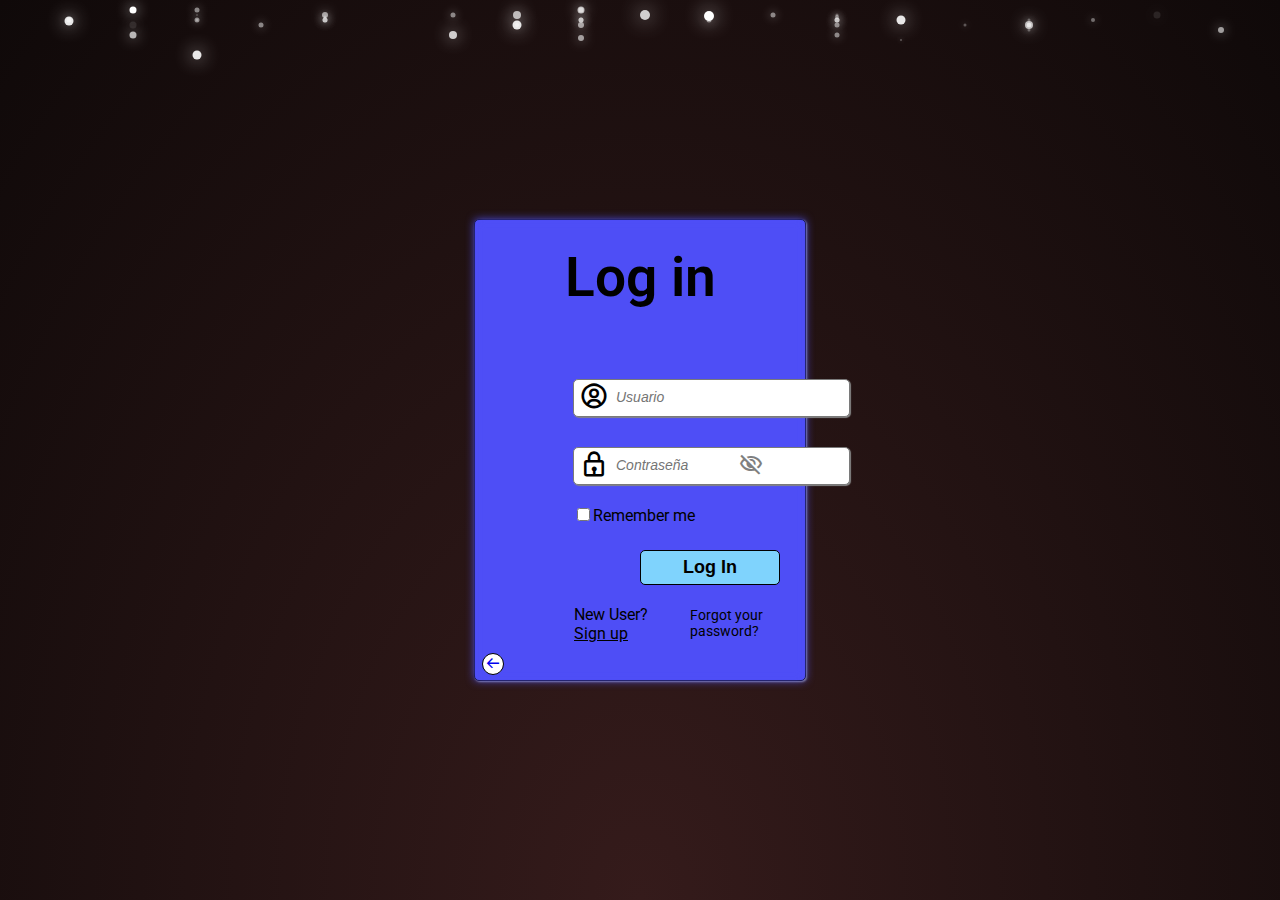
<file: inicioSesion/inicioSesion.html>
<!DOCTYPE html>
<html lang="en">
<head>
    <meta charset="UTF-8">
    <meta name="viewport" content="width=device-width, initial-scale=1.0">
    <title>Inicio sesión</title>
    <link rel="preconnect" href="https://fonts.googleapis.com">
<link rel="preconnect" href="https://fonts.gstatic.com" crossorigin>
<link rel="icon" type="image/png" href="../img/icono.png">

<link href="https://fonts.googleapis.com/css2?family=Roboto:ital,wght@0,100;0,300;0,400;0,500;0,700;0,900;1,100;1,300;1,400;1,500;1,700;1,900&display=swap" rel="stylesheet">
    <link rel="stylesheet" href="styleInicioSesion.css">
    <link href='https://unpkg.com/boxicons@2.1.4/css/boxicons.min.css' rel='stylesheet'>
    <link rel="stylesheet" href="https://fonts.googleapis.com/css2?family=Material+Symbols+Outlined:opsz,wght,FILL,GRAD@20..48,100..700,0..1,-50..200" />
    <link rel="stylesheet" href="https://fonts.googleapis.com/css2?family=Material+Symbols+Outlined:opsz,wght,FILL,GRAD@24,400,0,0" />
</head>
<body>
   

    <div class="snow"></div>
    <div class="snow"></div>
    <div class="snow"></div>
    <div class="snow"></div>
    <div class="snow"></div>
    <div class="snow"></div>
    <div class="snow"></div>
    <div class="snow"></div>
    <div class="snow"></div>
    <div class="snow"></div>
    <div class="snow"></div>
    <div class="snow"></div>
    <div class="snow"></div>
    <div class="snow"></div>
    <div class="snow"></div>
    <div class="snow"></div>
    <div class="snow"></div>
    <div class="snow"></div>
    <div class="snow"></div>
    <div class="snow"></div>
    <div class="snow"></div>
    <div class="snow"></div>
    <div class="snow"></div>
    <div class="snow"></div>
    <div class="snow"></div>
    <div class="snow"></div>
    <div class="snow"></div>
    <div class="snow"></div>
    <div class="snow"></div>
    <div class="snow"></div>
    <div class="snow"></div>
    <div class="snow"></div>
    <div class="snow"></div>
    <div class="snow"></div>
    <div class="snow"></div>
    <div class="snow"></div>
    <div class="snow"></div>
    <div class="snow"></div>
    <div class="snow"></div>
    <div class="snow"></div>
    <div class="snow"></div>
    <div class="snow"></div>
    <div class="snow"></div>
    <div class="snow"></div>
    <div class="snow"></div>
    <div class="snow"></div>
    <div class="snow"></div>
    
    <div class="flexbox">
        <div class="textoLogin">Log in</div>
        <div class="containerInicioSesion">
            <div class="container-pequeno">

            <div class="juntar">
                <div class="divUsuarioGrande">
                    <div class="interior">
                    <i class='bx bx-user-circle' ></i>
                </div>
                    <div class="divUsuario">
                        <input class="inputUsuario" id="usuarioID" placeholder="Usuario">
                    </div>
                    
            </div>
            <div class="divErrorUsuario" id="divErrorUsuario" style="display:none">Usuario Inválido</div>


            </div>

            <div class="juntar">
                <div class="divUsuarioGrande1">
                    <div class="interior">
                        <i class='bx bx-lock'></i></div>
                    <div class="divUsuario">
                        <input type="password" id="password" class="inputContraseña" placeholder="Contraseña">
                    </div>
                    
                    <div class="mostrar" id="mostrar">
                       
                    </div>

            </div>
            <div class="divErrorUsuario" id="divErrorContraseña" style="display:none">Contraseña Inválida</div>

<div class="juntar1">
    <div class="checkBox">
        <input type="checkbox">Remember me
    </div>
    

            </div>
</div>
           

        </div>


            <div class="botonLogIn">
                <button class="botoncito" id="botoncito">Log In</button>
            </div>

            <div class="juntar2">
                <div class="newUser">
                    New User? <a class="signUp" href="../registrarse/registrarse.html">Sign up</a>
                </div>
    
                <div class="perderContra" id="perderContra"><a class="contraPerdida" >
                    Forgot your password?</a>
                </div>
            </div>
         
            



        </div>
<div class="volver">
    <div class="dentro">
        <a href="../index.html"><i class='bx bx-arrow-back'></i></a>

    </div>

</div>
    </div>








<script src="../script.js"></script>
</body>
</html>
</file>
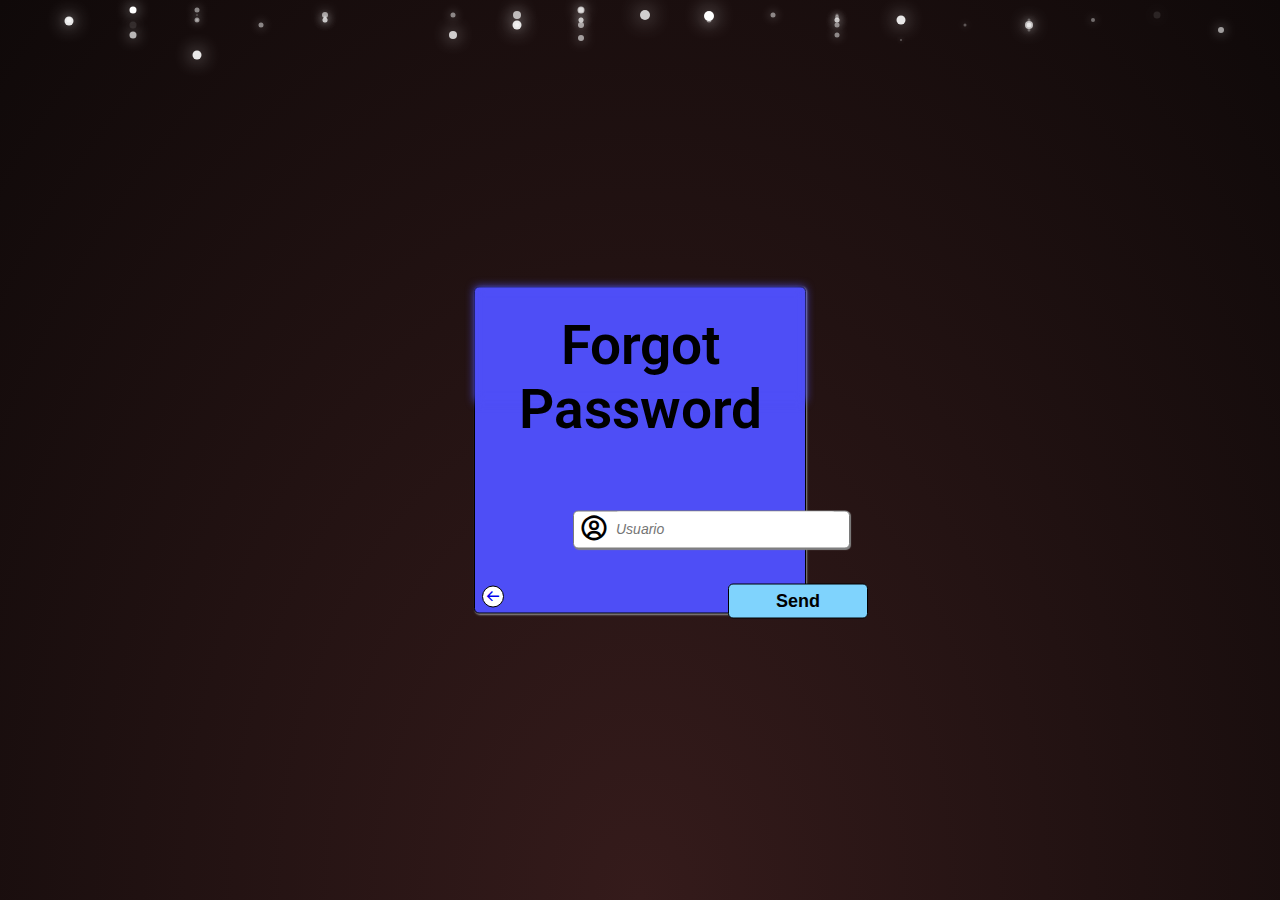
<file: perderContrasena/perdercontra.html>
<!DOCTYPE html>
<html lang="en">
<head>
    <meta charset="UTF-8">
    <meta name="viewport" content="width=device-width, initial-scale=1.0">
    <title>Recuperar contraseña</title>
    <link rel="preconnect" href="https://fonts.googleapis.com">
<link rel="preconnect" href="https://fonts.gstatic.com" crossorigin>
<link rel="icon" type="image/png" href="../img/icono.png">

<link href="https://fonts.googleapis.com/css2?family=Roboto:ital,wght@0,100;0,300;0,400;0,500;0,700;0,900;1,100;1,300;1,400;1,500;1,700;1,900&display=swap" rel="stylesheet">
    <link rel="stylesheet" href="perdercontra.css">
    <link href='https://unpkg.com/boxicons@2.1.4/css/boxicons.min.css' rel='stylesheet'>
    <link rel="stylesheet" href="https://fonts.googleapis.com/css2?family=Material+Symbols+Outlined:opsz,wght,FILL,GRAD@20..48,100..700,0..1,-50..200" />
    <link rel="stylesheet" href="https://fonts.googleapis.com/css2?family=Material+Symbols+Outlined:opsz,wght,FILL,GRAD@24,400,0,0" />
</head>
<body>
   

    <div class="snow"></div>
    <div class="snow"></div>
    <div class="snow"></div>
    <div class="snow"></div>
    <div class="snow"></div>
    <div class="snow"></div>
    <div class="snow"></div>
    <div class="snow"></div>
    <div class="snow"></div>
    <div class="snow"></div>
    <div class="snow"></div>
    <div class="snow"></div>
    <div class="snow"></div>
    <div class="snow"></div>
    <div class="snow"></div>
    <div class="snow"></div>
    <div class="snow"></div>
    <div class="snow"></div>
    <div class="snow"></div>
    <div class="snow"></div>
    <div class="snow"></div>
    <div class="snow"></div>
    <div class="snow"></div>
    <div class="snow"></div>
    <div class="snow"></div>
    <div class="snow"></div>
    <div class="snow"></div>
    <div class="snow"></div>
    <div class="snow"></div>
    <div class="snow"></div>
    <div class="snow"></div>
    <div class="snow"></div>
    <div class="snow"></div>
    <div class="snow"></div>
    <div class="snow"></div>
    <div class="snow"></div>
    <div class="snow"></div>
    <div class="snow"></div>
    <div class="snow"></div>
    <div class="snow"></div>
    <div class="snow"></div>
    <div class="snow"></div>
    <div class="snow"></div>
    <div class="snow"></div>
    <div class="snow"></div>
    <div class="snow"></div>
    <div class="snow"></div>
    
    <div class="flexbox">
        <div class="textoLogin" id="contraPerdida">Forgot Password</div>
        <div class="containerInicioSesion">
            <div class="container-pequeno">

            <div class="juntar">
                <div class="divUsuarioGrande">
                    <div class="interior">
                    <i class='bx bx-user-circle' ></i>
                </div>
                    <div class="divUsuario">
                        <input class="inputUsuario" id="usuarioID" placeholder="Usuario">
                    </div>
                    
            </div>
         

            <div class="juntar">
                  
                    
                   



</div>
           

        </div>


            <div class="botonLogIn">
                <button class="botoncito" id="botoncito">Send</button>
            </div>

          
         
            



        </div>
<div class="volver">
    <div class="dentro">
        <a href="../inicioSesion/inicioSesion.html"><i class='bx bx-arrow-back'></i></a>

    </div>

</div>
    </div>








<script src="../script.js"></script>
</body>
</html>
</file>
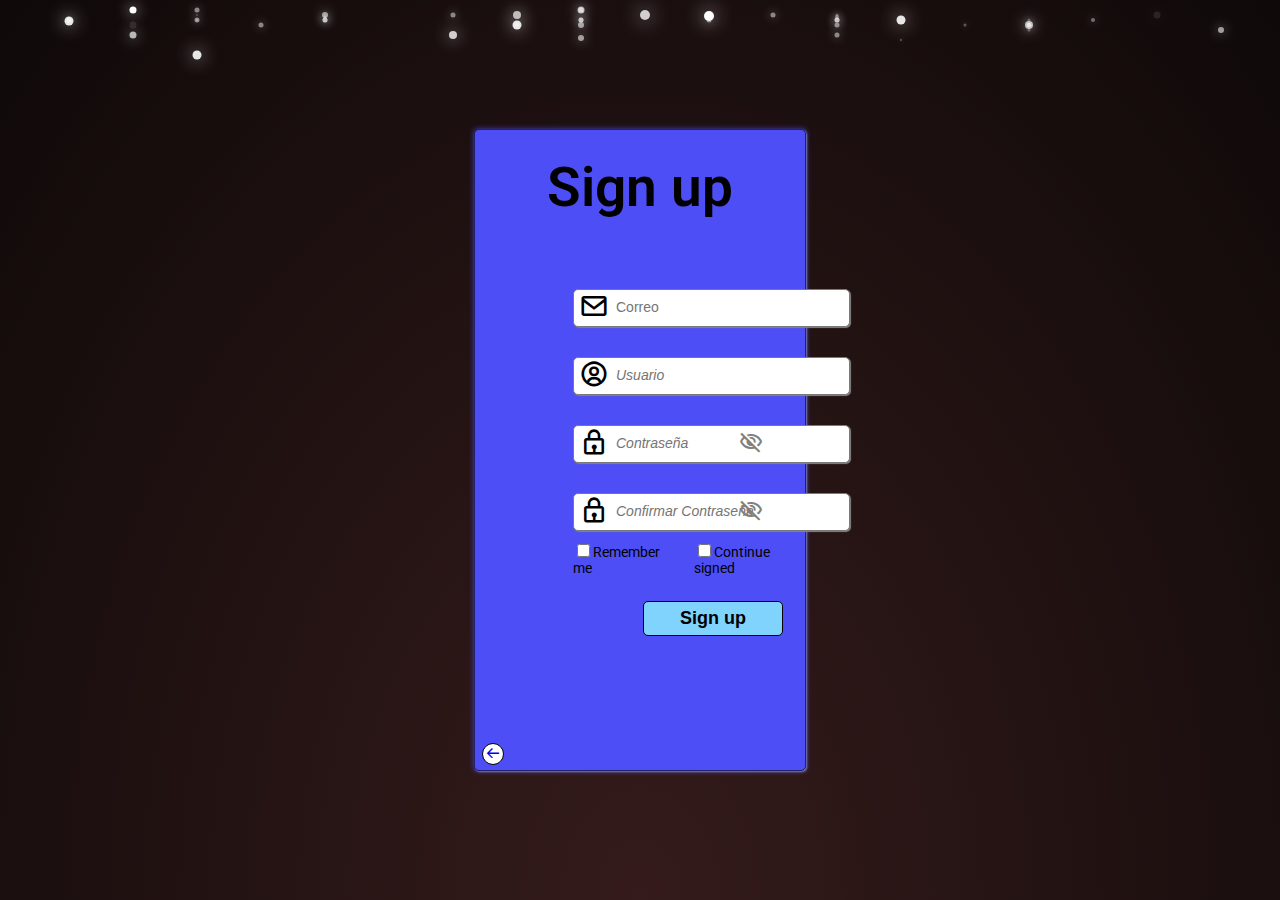
<file: registrarse/registrarse.html>
<!DOCTYPE html>
<html lang="en">
<head>
    <meta charset="UTF-8">
    <meta name="viewport" content="width=device-width, initial-scale=1.0">
    <title>Registro</title>
    <link rel="preconnect" href="https://fonts.googleapis.com">
<link rel="preconnect" href="https://fonts.gstatic.com" crossorigin>
<link rel="icon" type="image/png" href="../img/icono.png">

<link href="https://fonts.googleapis.com/css2?family=Roboto:ital,wght@0,100;0,300;0,400;0,500;0,700;0,900;1,100;1,300;1,400;1,500;1,700;1,900&display=swap" rel="stylesheet">
    <link rel="stylesheet" href="styleRegistro.css">
    <link href='https://unpkg.com/boxicons@2.1.4/css/boxicons.min.css' rel='stylesheet'>
    <link rel="stylesheet" href="https://fonts.googleapis.com/css2?family=Material+Symbols+Outlined:opsz,wght,FILL,GRAD@20..48,100..700,0..1,-50..200" />
    <link rel="stylesheet" href="https://fonts.googleapis.com/css2?family=Material+Symbols+Outlined:opsz,wght,FILL,GRAD@24,400,0,0" />
</head>
<body>
   

    <div class="snow"></div>
    <div class="snow"></div>
    <div class="snow"></div>
    <div class="snow"></div>
    <div class="snow"></div>
    <div class="snow"></div>
    <div class="snow"></div>
    <div class="snow"></div>
    <div class="snow"></div>
    <div class="snow"></div>
    <div class="snow"></div>
    <div class="snow"></div>
    <div class="snow"></div>
    <div class="snow"></div>
    <div class="snow"></div>
    <div class="snow"></div>
    <div class="snow"></div>
    <div class="snow"></div>
    <div class="snow"></div>
    <div class="snow"></div>
    <div class="snow"></div>
    <div class="snow"></div>
    <div class="snow"></div>
    <div class="snow"></div>
    <div class="snow"></div>
    <div class="snow"></div>
    <div class="snow"></div>
    <div class="snow"></div>
    <div class="snow"></div>
    <div class="snow"></div>
    <div class="snow"></div>
    <div class="snow"></div>
    <div class="snow"></div>
    <div class="snow"></div>
    <div class="snow"></div>
    <div class="snow"></div>
    <div class="snow"></div>
    <div class="snow"></div>
    <div class="snow"></div>
    <div class="snow"></div>
    <div class="snow"></div>
    <div class="snow"></div>
    <div class="snow"></div>
    <div class="snow"></div>
    <div class="snow"></div>
    <div class="snow"></div>
    <div class="snow"></div>
    
    <div class="flexbox">
        <div class="textoLogin">Sign up</div>
        <div class="containerInicioSesion">
            <div class="container-pequeno">

                <div class="juntar">
                    <div class="divUsuarioGrande">
                        <div class="interior">
                            <i class='bx bx-envelope'></i>
                    </div>
                        <div class="divUsuario">
                            <input class="inputCorreo" id="usuarioCorreo" placeholder="Correo">
                        </div>
                        
                </div>
                <div class="divErrorUsuario" id="divErrorCorreo" style="display:none">Correo Invalido</div>


            <div class="juntar">
                <div class="divUsuarioGrande">
                    <div class="interior">
                    <i class='bx bx-user-circle' ></i>
                </div>
                    <div class="divUsuario">
                        <input class="inputUsuario" id="usuarioID" placeholder="Usuario">
                    </div>
                    
            </div>
            <div class="divErrorUsuario" id="divErrorUsuario" style="display:none">Usuario Inválido</div>


            </div>

            <div class="juntar">
                <div class="divUsuarioGrande1">
                    <div class="interior">
                        <i class='bx bx-lock'></i></div>
                    <div class="divUsuario">
                        <input type="password" id="password" class="inputContraseña" placeholder="Contraseña">
                    </div>
                    
                    <div class="mostrar" id="mostrar">
                       
                    </div>
                    

            </div>
            <div class="divErrorUsuario" id="divErrorContraseña" style="display:none">Contraseña Inválida</div>
            <div class="juntar">
                <div class="divUsuarioGrande1">
                    <div class="interior">
                        <i class='bx bx-lock'></i></div>
                    <div class="divUsuario">
                        <input type="password" id="passwordVerificar" class="inputContraseña" placeholder="Confirmar Contraseña">
                    </div>
                    
                    <div class="mostrar" id="mostrar1">
                       
                    </div>
                </div>
                <div class="divErrorUsuario" id="divErrorContraseña1" style="display:none">Contraseña Incorrecta</div>


<div class="juntar1">
    <div class="checkBox">
        <input type="checkbox">Remember me
    </div>
    <div class="checkBox1">
        <input type="checkbox" id="continueCheckbox">Continue signed
    </div>

</div>
           

        </div>


            <div class="botonLogIn">
                <button class="botoncito" id="botoncito">Sign up</button>
            </div>

          
         
            



        </div>
<div class="volver">
    <div class="dentro">
        <a href="../index.html"><i class='bx bx-arrow-back'></i></a>

    </div>

</div>
    </div>








<script src="../script.js"></script>
</body>
</html>
</file>
<file: inicioSesion/styleInicioSesion.css>
body{
    height: 100vh;
    background: radial-gradient(ellipse at bottom, #351b1b,#0f0909);
    margin: 0;
    padding: 0;
    font-family: "Roboto",sans-serif;
    overflow: hidden;
}

.divErrorUsuario{
    color: red;
    position: absolute;
    font-style: italic;
    font-size: 14px;
}
.flexbox:before {
    content: "";
    position: absolute;
    top: 0;
    left: 0;
    width: 100%;
    height: 100%;
    background: inherit; /* Hereda el fondo del contenedor */
    filter: blur(5px); /* Aplica el desenfoque */
    z-index: -1; /* Asegura que esté detrás del contenido */
  }
.flexbox{
    position: absolute;
    background: rgb(78, 78, 246);
    padding: 5px;
    width: 25vw;
    height: 50vh;
    top: 50%;
    left: 50%;
    transform: translate(-50%, -50%);
    border-radius: 5px;
    border: 1px solid black;
    box-shadow: 1px 1px 2px rgb(143, 143, 143);
}
.textoLogin{
    text-align: center;
    margin-top: 20px;
    font-size: 55px;
font-weight: 600;

}

.containerInicioSesion{
margin-top: 70px;
height: 300px;
}

.divUsuario{

}

.divPassword{
margin-top: 40px;
}

.divUsuarioGrande{
display: flex;
    background-color: white;
    width: 275px;
    height: 36px;
    border-radius: 5px;
    border: 1px solid rgb(122, 122, 122);
    box-shadow: 1px 1px 1px rgb(133, 133, 133);
    font-size: 30px;
}
.divUsuarioGrande1{
    display: flex;
        background-color: white;
        width: 275px;
        height: 36px;
        border-radius: 5px;
        border: 1px solid rgb(122, 122, 122);
        box-shadow: 1px 1px 1px rgb(133, 133, 133);
        font-size: 30px;
        margin-top: 30px;
    }
.interior{
    margin-top: 1px;
    margin-left: 5px;
}
.inputUsuario{
    position: absolute;
padding-top: 9px;
padding-bottom: 9px;
padding-right: 40px;
border-radius: 5px;
margin-left: 5px;
outline: none;
text-decoration: none;
border: 0px;

outline: none;
font-size: 14px;
}
.inputContraseña{
    position: absolute;
padding-top: 9px;
padding-bottom: 9px;
padding-right: 40px;
border-radius: 5px;
margin-left: 5px;
outline: none;
text-decoration: none;
border: 0px;

outline: none;
font-size: 14px;
}
.inputUsuario::placeholder{
font-style: italic;
font-size: 14px;

}
.inputContraseña::placeholder{
    font-style: italic;
font-size: 14px;
}
.checkBox{
    margin-top: 20px;
}

.juntar2{
    margin-top: 20px;
    margin-left: 94px;
    display:flex ;
    gap: 15px;
}
.signUp{
    color: rgb(152, 224, 255);
}

.botonLogIn{
margin-left: 160px;
}
.botoncito{
    margin-top: 25px;
    width: 140px;
    height: 35px;
    background-color: rgb(127, 211, 253);
    border-radius: 5px;
    font-size: 18px;
    font-weight: 600;
    border: 1px solid black;
    color: black;
}
.botoncito:hover{
background-color: rgb(0, 162, 255);
transition: 1s all ease;
cursor: pointer;

}

.perderContra{
    font-size: 14px;
    margin-top: 2px;
}
.contraPerdida{
color: black;
cursor: pointer;


}
.contraPerdida:hover{
    color: blue;
    border-bottom: 1px solid blue;   
    }
    .signUp{
        color: black;
        
        }
        .signUp:hover{
            color: blue;
            
            }
    .mostrar{
        position: absolute;
        margin-left: 50%;
        margin-bottom: 5px;
        color: grey;
        cursor: pointer;
    }

    .container-pequeno{
        margin-left: 93px;
    }
.volver{
    position: absolute;
    background-color: white;
    width: 20px;
    text-align: center;
    border-radius: 50%;
    display: flex;
    border: 1px solid black;
    left: 7px;
    bottom: 5px;
}    
.volver:hover{
    background-color: rgb(200, 240, 246);
    transition: 0.6s all ease;
}
.dentro{
    position: relative;
    margin-left: 2px;
    margin-top: 1px;
}

.snow{
    position: absolute;
    width: 10px;
    height: 10px;
    background-color: white;
    border-radius: 50%;
    filter: drop-shadow(0 0 10px white);
}

.snow:nth-child(1){
    opacity: 0.8;
    transform: translate(50vw,10px);
    animation: fall-1 14s linear infinite;
}

@keyframes fall-1{
    35%{
        transform: translate(60vw,35vh);
    }
    to{
        transform: translate(40vw,100vh);

    }
}

.snow:nth-child(2){
    opacity: 0.5;
    transform: translate(20vw,20px) scale(0.5);
    animation: fall-2 25s linear infinite;
}

@keyframes fall-2{
    35%{
        transform: translate(35vw,45vh) scale(0.5);
    }
    to{
        transform: translate(30vw,100vh) scale(0.5);

    }
}

.snow:nth-child(3){
    opacity: 0.3;
    transform: translate(70vw,35px) scale(0.2);
    animation: fall-3 35s linear infinite;
}

@keyframes fall-3{
    35%{
        transform: translate(60vw,65vh) scale(0.2);
    }
    to{
        transform: translate(65vw,100vh) scale(0.2);

    }
}

.snow:nth-child(4){
    opacity: 0.1;
    transform: translate(90vw,10px) scale(0.7);
    animation: fall-4 20s linear infinite;
}

@keyframes fall-4{
    35%{
        transform: translate(80vw,65vh) scale(0.7);
    }
    to{
        transform: translate(85vw,100vh) scale(0.7);

    }
}

.snow:nth-child(5){
    opacity: 0.1;
    transform: translate(10vw,20px) scale(0.7);
    animation: fall-5 35s linear infinite;
}

@keyframes fall-5{
    35%{
        transform: translate(30vw,65vh) scale(0.7);
    }
    to{
        transform: translate(5vw,100vh) scale(0.7);

    }
}

.snow:nth-child(6){
    opacity: 1;
    transform: translate(10vw,5px) scale(0.7);
    animation: fall-6 45s linear infinite;
}

@keyframes fall-6{
    35%{
        transform: translate(20vw,65vh) scale(0.7);
    }
    to{
        transform: translate(40vw,100vh) scale(0.7);

    }
}





.snow:nth-child(7){
    opacity: 0.5;
    transform: translate(60vw,10px) scale(0.5);
    animation: fall-7 25s linear infinite;
}

@keyframes fall-7{
    35%{
        transform: translate(45vw,65vh) scale(0.5);
    }
    to{
        transform: translate(20vw,100vh) scale(0.5);

    }
}



.snow:nth-child(8){
    opacity: 0.7;
    transform: translate(80vw,20px) scale(0.8);
    animation: fall-8 21s linear infinite;
}

@keyframes fall-8{
    35%{
        transform: translate(75vw,48vh) scale(0.8);
    }
    to{
        transform: translate(78vw,100vh) scale(0.8);

    }
}

.snow:nth-child(9){
    opacity: 0.7;
    transform: translate(40vw,10px) scale(0.8);
    animation: fall-9 24s linear infinite;
}

@keyframes fall-9{
    35%{
        transform: translate(55vw,15vh) scale(0.8);
    }
    to{
        transform: translate(70vw,100vh) scale(0.8);

    }
}



.snow:nth-child(10){
    opacity: 0.9;
    transform: translate(15vw,50px) scale(0.9);
    animation: fall-10 20s linear infinite;
}

@keyframes fall-10{
    35%{
        transform: translate(25vw,35vh) scale(0.9);
    }
    to{
        transform: translate(10vw,100vh) scale(0.9);

    }
}

.snow:nth-child(11){
    opacity: 0.9;
    transform: translate(5vw,16px) scale(0.9);
    animation: fall-11 20s linear infinite;
}

@keyframes fall-11{
    35%{
        transform: translate(30vw,20vh) scale(0.9);
    }
    to{
        transform: translate(25vw,100vh) scale(0.9);

    }
}

.snow:nth-child(12){
    opacity: 0.5;
    transform: translate(15vw,5px) scale(0.5);
    animation: fall-12 25s linear infinite;
}

@keyframes fall-12{
    35%{
        transform: translate(35vw,65vh) scale(0.5);
    }
    to{
        transform: translate(25vw,100vh) scale(0.5);

    }
}

.snow:nth-child(13){
    opacity: 0.5;
    transform: translate(25vw,15px) scale(0.5);
    animation: fall-13 22s linear infinite;
}

@keyframes fall-13{
    35%{
        transform: translate(15vw,55vh) scale(0.5);
    }
    to{
        transform: translate(25vw,100vh) scale(0.5);

    }
}

.snow:nth-child(14){
    opacity: 0.6;
    transform: translate(35vw,20px) scale(0.6);
    animation: fall-14 34s linear infinite;
}

@keyframes fall-13{
    35%{
        transform: translate(15vw,65vh) scale(0.6);
    }
    to{
        transform: translate(25vw,100vh) scale(0.6);

    }
}

.snow:nth-child(14){
    opacity: 0.7;
    transform: translate(45vw,5px) scale(0.7);
    animation: fall-14 25s linear infinite;
}

@keyframes fall-14{
    35%{
        transform: translate(35vw,65vh) scale(0.7);
    }
    to{
        transform: translate(20vw,100vh) scale(0.7);

    }
}

.snow:nth-child(15){
    opacity: 0.3;
    transform: translate(25vw,12px) scale(0.3);
    animation: fall-15 25s linear infinite;
}

@keyframes fall-15{
    35%{
        transform: translate(35vw,60vh) scale(0.3);
    }
    to{
        transform: translate(20vw,100vh) scale(0.3);

    }
}

.snow:nth-child(16){
    opacity: 0.4;
    transform: translate(65vw,12px) scale(0.4);
    animation: fall-16 23s linear infinite;
}

@keyframes fall-16{
    35%{
        transform: translate(40vw,45vh) scale(0.4);
    }
    to{
        transform: translate(20vw,100vh) scale(0.4);

    }
}

.snow:nth-child(17){
    opacity: 0.9;
    transform: translate(70vw,15px) scale(0.9);
    animation: fall-17 24s linear infinite;
}

@keyframes fall-17{
    35%{
        transform: translate(60vw,35vh) scale(0.9);
    }
    to{
        transform: translate(30vw,100vh) scale(0.9);

    }
}

.snow:nth-child(18){
    opacity: 1;
    transform: translate(55vw,11px) scale(1);
    animation: fall-18 25s linear infinite;
}

@keyframes fall-18{
    35%{
        transform: translate(20vw,15vh) scale(1);
    }
    to{
        transform: translate(30vw,100vh) scale(1);

    }
}

.snow:nth-child(19){
    opacity: 0.6;
    transform: translate(45vw,20px) scale(0.6);
    animation: fall-19 23s linear infinite;
}

@keyframes fall-19{
    35%{
        transform: translate(10vw,95vh) scale(0.6);
    }
    to{
        transform: translate(35vw,100vh) scale(0.6);

    }
}

.snow:nth-child(20){
    opacity: 0.6;
    transform: translate(45vw,33px) scale(0.6);
    animation: fall-20 22s linear infinite;
}

@keyframes fall-20{
    35%{
        transform: translate(5vw,85vh) scale(0.6);
    }
    to{
        transform: translate(30vw,100vh) scale(0.6);

    }
}

.snow:nth-child(21){
    opacity: 0.7;
    transform: translate(10vw,30px) scale(0.7);
    animation: fall-21 20s linear infinite;
}

@keyframes fall-21{
    35%{
        transform: translate(35vw,75vh) scale(0.7);
    }
    to{
        transform: translate(60vw,100vh) scale(0.7);

    }
}

.snow:nth-child(22){
    opacity: 0.8;
    transform: translate(10vw,30px) scale(0.8);
    animation: fall-22 20s linear infinite;
}

@keyframes fall-21{
    35%{
        transform: translate(55vw,65vh) scale(0.8);
    }
    to{
        transform: translate(70vw,100vh) scale(0.8);

    }
}

.snow:nth-child(22){
    opacity: 0.9;
    transform: translate(40vw,20px) scale(0.9);
    animation: fall-22 25s linear infinite;
}

@keyframes fall-22{
    35%{
        transform: translate(65vw,35vh) scale(0.9);
    }
    to{
        transform: translate(80vw,100vh) scale(0.9);

    }
}

.snow:nth-child(23){
    opacity: 0.4;
    transform: translate(40vw,20px) scale(0.4);
    animation: fall-23 24s linear infinite;
}

@keyframes fall-23{
    35%{
        transform: translate(65vw,55vh) scale(0.4);
    }
    to{
        transform: translate(70vw,100vh) scale(0.4);

    }
}

.snow:nth-child(24){
    opacity: 0.4;
    transform: translate(80vw,20px) scale(0.4);
    animation: fall-24 20s linear infinite;
}

@keyframes fall-24{
    35%{
        transform: translate(95vw,65vh) scale(0.4);
    }
    to{
        transform: translate(75vw,100vh) scale(0.4);

    }
}

.snow:nth-child(25){
    opacity: 0.5;
    transform: translate(80vw,20px) scale(0.5);
    animation: fall-25 25s linear infinite;
}

@keyframes fall-25{
    35%{
        transform: translate(65vw,65vh) scale(0.5);
    }
    to{
        transform: translate(75vw,100vh) scale(0.5);

    }
}

.snow:nth-child(26){
    opacity: 0.6;
    transform: translate(95vw,25px) scale(0.6);
    animation: fall-26 30s linear infinite;
}

@keyframes fall-26{
    35%{
        transform: translate(75vw,65vh) scale(0.6);
    }
    to{
        transform: translate(85vw,100vh) scale(0.6);

    }
}

.snow:nth-child(27){
    opacity: 0.3;
    transform: translate(80vw,25px) scale(0.3);
    animation: fall-27 30s linear infinite;
}

@keyframes fall-27{
    35%{
        transform: translate(75vw,65vh) scale(0.3);
    }
    to{
        transform: translate(55vw,100vh) scale(0.3);

    }
}

.snow:nth-child(28){
    opacity: 0.3;
    transform: translate(80vw,15px) scale(0.3);
    animation: fall-28 35s linear infinite;
}

@keyframes fall-28{
    35%{
        transform: translate(95vw,65vh) scale(0.3);
    }
    to{
        transform: translate(85vw,100vh) scale(0.3);

    }
}

.snow:nth-child(29){
    opacity: 0.3;
    transform: translate(65vw,10px) scale(0.3);
    animation: fall-29 50s linear infinite;
}

@keyframes fall-29{
    35%{
        transform: translate(55vw,65vh) scale(0.3);
    }
    to{
        transform: translate(85vw,100vh) scale(0.3);

    }
}

.snow:nth-child(30){
    opacity: 0.4;
    transform: translate(85vw,15px) scale(0.4);
    animation: fall-30 55s linear infinite;
}

@keyframes fall-30{
    35%{
        transform: translate(65vw,65vh) scale(0.4);
    }
    to{
        transform: translate(75vw,100vh) scale(0.34);

    }
}

.snow:nth-child(31){
    opacity: 0.5;
    transform: translate(15vw,15px) scale(0.5);
    animation: fall-31 55s linear infinite;
}

@keyframes fall-31{
    35%{
        transform: translate(5vw,65vh) scale(0.5);
    }
    to{
        transform: translate(10vw,100vh) scale(0.5);

    }
}

.snow:nth-child(32){
    opacity: 0.5;
    transform: translate(25vw,15px) scale(0.5);
    animation: fall-32 45s linear infinite;
}

@keyframes fall-32{
    35%{
        transform: translate(20vw,65vh) scale(0.5);
    }
    to{
        transform: translate(15vw,100vh) scale(0.5);

    }
}

.snow:nth-child(33){
    opacity: 0.5;
    transform: translate(5vw,15px) scale(0.5);
    animation: fall-33 55s linear infinite;
}

@keyframes fall-33{
    35%{
        transform: translate(10vw,65vh) scale(0.5);
    }
    to{
        transform: translate(5vw,100vh) scale(0.5);

    }
}

.snow:nth-child(34){
    opacity: 0.5;
    transform: translate(55vw,15px) scale(0.5);
    animation: fall-34 55s linear infinite;
}

@keyframes fall-34{
    35%{
        transform: translate(45vw,65vh) scale(0.5);
    }
    to{
        transform: translate(65vw,100vh) scale(0.5);

    }
}

.snow:nth-child(35){
    opacity: 0.5;
    transform: translate(65vw,15px) scale(0.5);
    animation: fall-35 55s linear infinite;
}

@keyframes fall-35{
    35%{
        transform: translate(68vw,55vh) scale(0.5);
    }
    to{
        transform: translate(60vw,100vh) scale(0.5);

    }
}

.snow:nth-child(36){
    opacity: 0.5;
    transform: translate(65vw,15px) scale(0.5);
    animation: fall-36 50s linear infinite;
}

@keyframes fall-36{
    35%{
        transform: translate(55vw,55vh) scale(0.5);
    }
    to{
        transform: translate(64vw,100vh) scale(0.5);

    }
}

.snow:nth-child(37){
    opacity: 0.5;
    transform: translate(45vw,15px) scale(0.5);
    animation: fall-37 50s linear infinite;
}

@keyframes fall-37{
    35%{
        transform: translate(55vw,55vh) scale(0.5);
    }
    to{
        transform: translate(50vw,100vh) scale(0.5);

    }
}

.snow:nth-child(38){
    opacity: 0.5;
    transform: translate(45vw,15px) scale(0.5);
    animation: fall-38 55s linear infinite;
}

@keyframes fall-38{
    35%{
        transform: translate(65vw,50vh) scale(0.5);
    }
    to{
        transform: translate(55vw,100vh) scale(0.5);

    }
}

.snow:nth-child(39){
    opacity: 0.5;
    transform: translate(45vw,5px) scale(0.5);
    animation: fall-39 55s linear infinite;
}

@keyframes fall-39{
    35%{
        transform: translate(55vw,50vh) scale(0.5);
    }
    to{
        transform: translate(55vw,100vh) scale(0.5);

    }
}

.snow:nth-child(40){
    opacity: 0.5;
    transform: translate(35vw,10px) scale(0.5);
    animation: fall-40 45s linear infinite;
}

@keyframes fall-40{
    35%{
        transform: translate(45vw,50vh) scale(0.5);
    }
    to{
        transform: translate(50vw,100vh) scale(0.5);

    }
}

.snow:nth-child(41){
    opacity: 0.6;
    transform: translate(25vw,10px) scale(0.6);
    animation: fall-41 45s linear infinite;
}

@keyframes fall-41{
    35%{
        transform: translate(35vw,40vh) scale(0.6);
    }
    to{
        transform: translate(15vw,100vh) scale(0.6);

    }
}

.snow:nth-child(42){
    opacity: 0.6;
    transform: translate(35vw,10px) scale(0.6);
    animation: fall-42 35s linear infinite;
}

@keyframes fall-42{
    35%{
        transform: translate(25vw,40vh) scale(0.6);
    }
    to{
        transform: translate(15vw,100vh) scale(0.6);

    }
}

.snow:nth-child(42){
    opacity: 0.2;
    transform: translate(15vw,10px) scale(0.2);
    animation: fall-42 25s linear infinite;
}

@keyframes fall-42{
    35%{
        transform: translate(5vw,40vh) scale(0.2);
    }
    to{
        transform: translate(20vw,100vh) scale(0.2);

    }
}

.snow:nth-child(43){
    opacity: 0.3;
    transform: translate(15vw,15px) scale(0.3);
    animation: fall-43 35s linear infinite;
}

@keyframes fall-43{
    35%{
        transform: translate(10vw,40vh) scale(0.3);
    }
    to{
        transform: translate(25vw,100vh) scale(0.3);

    }
}

.snow:nth-child(44){
    opacity: 0.3;
    transform: translate(75vw,20px) scale(0.3);
    animation: fall-44 35s linear infinite;
}

@keyframes fall-44{
    35%{
        transform: translate(60vw,40vh) scale(0.3);
    }
    to{
        transform: translate(85vw,100vh) scale(0.3);

    }
}

.snow:nth-child(45){
    opacity: 0.5;
    transform: translate(65vw,30px) scale(0.5);
    animation: fall-45 35s linear infinite;
}

@keyframes fall-45{
    35%{
        transform: translate(50vw,40vh) scale(0.5);
    }
    to{
        transform: translate(65vw,100vh) scale(0.5);

    }
}
.snow:nth-child(46){
    opacity: 0.5;
    transform: translate(65vw,20px) scale(0.5);
    animation: fall-45 35s linear infinite;
}

@keyframes fall-46{
    35%{
        transform: translate(80vw,40vh) scale(0.5);
    }
    to{
        transform: translate(95vw,100vh) scale(0.5);

    }
}

.snow:nth-child(47){
    opacity: 0.8;
    transform: translate(35vw,30px) scale(0.8);
    animation: fall-47 35s linear infinite;
}

@keyframes fall-47{
    35%{
        transform: translate(60vw,40vh) scale(0.8);
    }
    to{
        transform: translate(85vw,100vh) scale(0.8);

    }
}

.snow:nth-child(48){
    opacity: 0.8;
    transform: translate(55vw,10px) scale(0.8);
    animation: fall-47 35s linear infinite;
}

@keyframes fall-48{
    35%{
        transform: translate(70vw,40vh) scale(0.8);
    }
    to{
        transform: translate(85vw,100vh) scale(0.8);

    }
}
</file>
<file: perderContrasena/perdercontra.css>
body{
    height: 100vh;
    background: radial-gradient(ellipse at bottom, #351b1b,#0f0909);
    margin: 0;
    padding: 0;
    font-family: "Roboto",sans-serif;
    overflow: hidden;
}

.divErrorUsuario{
    color: red;
    position: absolute;
    font-style: italic;
    font-size: 14px;
}
.flexbox:before {
    content: "";
    position: absolute;
    top: 0;
    left: 0;
    width: 100%;
    height: 35%;
    background: inherit; /* Hereda el fondo del contenedor */
    filter: blur(5px); /* Aplica el desenfoque */
    z-index: -1; /* Asegura que esté detrás del contenido */
  }
.flexbox{
    position: absolute;
    background: rgb(78, 78, 246);
    padding: 5px;
    width: 25vw;
    height: 35vh;
    top: 50%;
    left: 50%;
    transform: translate(-50%, -50%);
    border-radius: 5px;
    border: 1px solid black;
    box-shadow: 1px 1px 2px rgb(143, 143, 143);
}
.textoLogin{
    text-align: center;
    margin-top: 20px;
    font-size: 55px;
font-weight: 600;

}

.containerInicioSesion{
margin-top: 70px;
height: 300px;
}

.divUsuario{

}

.divPassword{
margin-top: 40px;
}

.divUsuarioGrande{
display: flex;
    background-color: white;
    width: 275px;
    height: 36px;
    border-radius: 5px;
    border: 1px solid rgb(122, 122, 122);
    box-shadow: 1px 1px 1px rgb(133, 133, 133);
    font-size: 30px;
}
.divUsuarioGrande1{
    display: flex;
        background-color: white;
        width: 275px;
        height: 36px;
        border-radius: 5px;
        border: 1px solid rgb(122, 122, 122);
        box-shadow: 1px 1px 1px rgb(133, 133, 133);
        font-size: 30px;
        margin-top: 30px;
    }
.interior{
    margin-top: 1px;
    margin-left: 5px;
}
.inputUsuario{
    position: absolute;
padding-top: 9px;
padding-bottom: 9px;
padding-right: 40px;
border-radius: 5px;
margin-left: 5px;
outline: none;
text-decoration: none;
border: 0px;

outline: none;
font-size: 14px;
}
.inputContraseña{
    position: absolute;
padding-top: 9px;
padding-bottom: 9px;
padding-right: 40px;
border-radius: 5px;
margin-left: 5px;
outline: none;
text-decoration: none;
border: 0px;

outline: none;
font-size: 14px;
}
.inputUsuario::placeholder{
font-style: italic;
font-size: 14px;

}
.inputContraseña::placeholder{
    font-style: italic;
font-size: 14px;
}
.checkBox{
    margin-top: 20px;
}

.juntar2{
    margin-top: 20px;
    margin-left: 94px;
    display:flex ;
    gap: 15px;
}
.signUp{
    color: rgb(152, 224, 255);
}

.botonLogIn{
    position: absolute;
margin-left: 155px;
margin-top: 10px;
}
.botoncito{
    margin-top: 25px;
    width: 140px;
    height: 35px;
    background-color: rgb(127, 211, 253);
    border-radius: 5px;
    font-size: 18px;
    font-weight: 600;
    border: 1px solid black;
    color: black;
}
.botoncito:hover{
background-color: rgb(0, 162, 255);
transition: 1s all ease;
cursor: pointer;

}

.perderContra{
    font-size: 14px;
    margin-top: 2px;
}
.contraPerdida{
color: black;

}
.contraPerdida:hover{
    color: blue;
    
    }
    .signUp{
        color: black;
        
        }
        .signUp:hover{
            color: blue;
            
            }
    .mostrar{
        position: absolute;
        margin-left: 50%;
        margin-bottom: 5px;
        color: grey;
        cursor: pointer;
    }

    .container-pequeno{
        margin-left: 93px;
    }
.volver{
    position: absolute;
    background-color: white;
    width: 20px;
    text-align: center;
    border-radius: 50%;
    display: flex;
    border: 1px solid black;
    left: 7px;
    bottom: 5px;
}    
.volver:hover{
    background-color: rgb(200, 240, 246);
    transition: 0.6s all ease;
}
.dentro{
    position: relative;
    margin-left: 2px;
    margin-top: 1px;
}

.snow{
    position: absolute;
    width: 10px;
    height: 10px;
    background-color: white;
    border-radius: 50%;
    filter: drop-shadow(0 0 10px white);
}

.snow:nth-child(1){
    opacity: 0.8;
    transform: translate(50vw,10px);
    animation: fall-1 14s linear infinite;
}

@keyframes fall-1{
    35%{
        transform: translate(60vw,35vh);
    }
    to{
        transform: translate(40vw,100vh);

    }
}

.snow:nth-child(2){
    opacity: 0.5;
    transform: translate(20vw,20px) scale(0.5);
    animation: fall-2 25s linear infinite;
}

@keyframes fall-2{
    35%{
        transform: translate(35vw,45vh) scale(0.5);
    }
    to{
        transform: translate(30vw,100vh) scale(0.5);

    }
}

.snow:nth-child(3){
    opacity: 0.3;
    transform: translate(70vw,35px) scale(0.2);
    animation: fall-3 35s linear infinite;
}

@keyframes fall-3{
    35%{
        transform: translate(60vw,65vh) scale(0.2);
    }
    to{
        transform: translate(65vw,100vh) scale(0.2);

    }
}

.snow:nth-child(4){
    opacity: 0.1;
    transform: translate(90vw,10px) scale(0.7);
    animation: fall-4 20s linear infinite;
}

@keyframes fall-4{
    35%{
        transform: translate(80vw,65vh) scale(0.7);
    }
    to{
        transform: translate(85vw,100vh) scale(0.7);

    }
}

.snow:nth-child(5){
    opacity: 0.1;
    transform: translate(10vw,20px) scale(0.7);
    animation: fall-5 35s linear infinite;
}

@keyframes fall-5{
    35%{
        transform: translate(30vw,65vh) scale(0.7);
    }
    to{
        transform: translate(5vw,100vh) scale(0.7);

    }
}

.snow:nth-child(6){
    opacity: 1;
    transform: translate(10vw,5px) scale(0.7);
    animation: fall-6 45s linear infinite;
}

@keyframes fall-6{
    35%{
        transform: translate(20vw,65vh) scale(0.7);
    }
    to{
        transform: translate(40vw,100vh) scale(0.7);

    }
}





.snow:nth-child(7){
    opacity: 0.5;
    transform: translate(60vw,10px) scale(0.5);
    animation: fall-7 25s linear infinite;
}

@keyframes fall-7{
    35%{
        transform: translate(45vw,65vh) scale(0.5);
    }
    to{
        transform: translate(20vw,100vh) scale(0.5);

    }
}



.snow:nth-child(8){
    opacity: 0.7;
    transform: translate(80vw,20px) scale(0.8);
    animation: fall-8 21s linear infinite;
}

@keyframes fall-8{
    35%{
        transform: translate(75vw,48vh) scale(0.8);
    }
    to{
        transform: translate(78vw,100vh) scale(0.8);

    }
}

.snow:nth-child(9){
    opacity: 0.7;
    transform: translate(40vw,10px) scale(0.8);
    animation: fall-9 24s linear infinite;
}

@keyframes fall-9{
    35%{
        transform: translate(55vw,15vh) scale(0.8);
    }
    to{
        transform: translate(70vw,100vh) scale(0.8);

    }
}



.snow:nth-child(10){
    opacity: 0.9;
    transform: translate(15vw,50px) scale(0.9);
    animation: fall-10 20s linear infinite;
}

@keyframes fall-10{
    35%{
        transform: translate(25vw,35vh) scale(0.9);
    }
    to{
        transform: translate(10vw,100vh) scale(0.9);

    }
}

.snow:nth-child(11){
    opacity: 0.9;
    transform: translate(5vw,16px) scale(0.9);
    animation: fall-11 20s linear infinite;
}

@keyframes fall-11{
    35%{
        transform: translate(30vw,20vh) scale(0.9);
    }
    to{
        transform: translate(25vw,100vh) scale(0.9);

    }
}

.snow:nth-child(12){
    opacity: 0.5;
    transform: translate(15vw,5px) scale(0.5);
    animation: fall-12 25s linear infinite;
}

@keyframes fall-12{
    35%{
        transform: translate(35vw,65vh) scale(0.5);
    }
    to{
        transform: translate(25vw,100vh) scale(0.5);

    }
}

.snow:nth-child(13){
    opacity: 0.5;
    transform: translate(25vw,15px) scale(0.5);
    animation: fall-13 22s linear infinite;
}

@keyframes fall-13{
    35%{
        transform: translate(15vw,55vh) scale(0.5);
    }
    to{
        transform: translate(25vw,100vh) scale(0.5);

    }
}

.snow:nth-child(14){
    opacity: 0.6;
    transform: translate(35vw,20px) scale(0.6);
    animation: fall-14 34s linear infinite;
}

@keyframes fall-13{
    35%{
        transform: translate(15vw,65vh) scale(0.6);
    }
    to{
        transform: translate(25vw,100vh) scale(0.6);

    }
}

.snow:nth-child(14){
    opacity: 0.7;
    transform: translate(45vw,5px) scale(0.7);
    animation: fall-14 25s linear infinite;
}

@keyframes fall-14{
    35%{
        transform: translate(35vw,65vh) scale(0.7);
    }
    to{
        transform: translate(20vw,100vh) scale(0.7);

    }
}

.snow:nth-child(15){
    opacity: 0.3;
    transform: translate(25vw,12px) scale(0.3);
    animation: fall-15 25s linear infinite;
}

@keyframes fall-15{
    35%{
        transform: translate(35vw,60vh) scale(0.3);
    }
    to{
        transform: translate(20vw,100vh) scale(0.3);

    }
}

.snow:nth-child(16){
    opacity: 0.4;
    transform: translate(65vw,12px) scale(0.4);
    animation: fall-16 23s linear infinite;
}

@keyframes fall-16{
    35%{
        transform: translate(40vw,45vh) scale(0.4);
    }
    to{
        transform: translate(20vw,100vh) scale(0.4);

    }
}

.snow:nth-child(17){
    opacity: 0.9;
    transform: translate(70vw,15px) scale(0.9);
    animation: fall-17 24s linear infinite;
}

@keyframes fall-17{
    35%{
        transform: translate(60vw,35vh) scale(0.9);
    }
    to{
        transform: translate(30vw,100vh) scale(0.9);

    }
}

.snow:nth-child(18){
    opacity: 1;
    transform: translate(55vw,11px) scale(1);
    animation: fall-18 25s linear infinite;
}

@keyframes fall-18{
    35%{
        transform: translate(20vw,15vh) scale(1);
    }
    to{
        transform: translate(30vw,100vh) scale(1);

    }
}

.snow:nth-child(19){
    opacity: 0.6;
    transform: translate(45vw,20px) scale(0.6);
    animation: fall-19 23s linear infinite;
}

@keyframes fall-19{
    35%{
        transform: translate(10vw,95vh) scale(0.6);
    }
    to{
        transform: translate(35vw,100vh) scale(0.6);

    }
}

.snow:nth-child(20){
    opacity: 0.6;
    transform: translate(45vw,33px) scale(0.6);
    animation: fall-20 22s linear infinite;
}

@keyframes fall-20{
    35%{
        transform: translate(5vw,85vh) scale(0.6);
    }
    to{
        transform: translate(30vw,100vh) scale(0.6);

    }
}

.snow:nth-child(21){
    opacity: 0.7;
    transform: translate(10vw,30px) scale(0.7);
    animation: fall-21 20s linear infinite;
}

@keyframes fall-21{
    35%{
        transform: translate(35vw,75vh) scale(0.7);
    }
    to{
        transform: translate(60vw,100vh) scale(0.7);

    }
}

.snow:nth-child(22){
    opacity: 0.8;
    transform: translate(10vw,30px) scale(0.8);
    animation: fall-22 20s linear infinite;
}

@keyframes fall-21{
    35%{
        transform: translate(55vw,65vh) scale(0.8);
    }
    to{
        transform: translate(70vw,100vh) scale(0.8);

    }
}

.snow:nth-child(22){
    opacity: 0.9;
    transform: translate(40vw,20px) scale(0.9);
    animation: fall-22 25s linear infinite;
}

@keyframes fall-22{
    35%{
        transform: translate(65vw,35vh) scale(0.9);
    }
    to{
        transform: translate(80vw,100vh) scale(0.9);

    }
}

.snow:nth-child(23){
    opacity: 0.4;
    transform: translate(40vw,20px) scale(0.4);
    animation: fall-23 24s linear infinite;
}

@keyframes fall-23{
    35%{
        transform: translate(65vw,55vh) scale(0.4);
    }
    to{
        transform: translate(70vw,100vh) scale(0.4);

    }
}

.snow:nth-child(24){
    opacity: 0.4;
    transform: translate(80vw,20px) scale(0.4);
    animation: fall-24 20s linear infinite;
}

@keyframes fall-24{
    35%{
        transform: translate(95vw,65vh) scale(0.4);
    }
    to{
        transform: translate(75vw,100vh) scale(0.4);

    }
}

.snow:nth-child(25){
    opacity: 0.5;
    transform: translate(80vw,20px) scale(0.5);
    animation: fall-25 25s linear infinite;
}

@keyframes fall-25{
    35%{
        transform: translate(65vw,65vh) scale(0.5);
    }
    to{
        transform: translate(75vw,100vh) scale(0.5);

    }
}

.snow:nth-child(26){
    opacity: 0.6;
    transform: translate(95vw,25px) scale(0.6);
    animation: fall-26 30s linear infinite;
}

@keyframes fall-26{
    35%{
        transform: translate(75vw,65vh) scale(0.6);
    }
    to{
        transform: translate(85vw,100vh) scale(0.6);

    }
}

.snow:nth-child(27){
    opacity: 0.3;
    transform: translate(80vw,25px) scale(0.3);
    animation: fall-27 30s linear infinite;
}

@keyframes fall-27{
    35%{
        transform: translate(75vw,65vh) scale(0.3);
    }
    to{
        transform: translate(55vw,100vh) scale(0.3);

    }
}

.snow:nth-child(28){
    opacity: 0.3;
    transform: translate(80vw,15px) scale(0.3);
    animation: fall-28 35s linear infinite;
}

@keyframes fall-28{
    35%{
        transform: translate(95vw,65vh) scale(0.3);
    }
    to{
        transform: translate(85vw,100vh) scale(0.3);

    }
}

.snow:nth-child(29){
    opacity: 0.3;
    transform: translate(65vw,10px) scale(0.3);
    animation: fall-29 50s linear infinite;
}

@keyframes fall-29{
    35%{
        transform: translate(55vw,65vh) scale(0.3);
    }
    to{
        transform: translate(85vw,100vh) scale(0.3);

    }
}

.snow:nth-child(30){
    opacity: 0.4;
    transform: translate(85vw,15px) scale(0.4);
    animation: fall-30 55s linear infinite;
}

@keyframes fall-30{
    35%{
        transform: translate(65vw,65vh) scale(0.4);
    }
    to{
        transform: translate(75vw,100vh) scale(0.34);

    }
}

.snow:nth-child(31){
    opacity: 0.5;
    transform: translate(15vw,15px) scale(0.5);
    animation: fall-31 55s linear infinite;
}

@keyframes fall-31{
    35%{
        transform: translate(5vw,65vh) scale(0.5);
    }
    to{
        transform: translate(10vw,100vh) scale(0.5);

    }
}

.snow:nth-child(32){
    opacity: 0.5;
    transform: translate(25vw,15px) scale(0.5);
    animation: fall-32 45s linear infinite;
}

@keyframes fall-32{
    35%{
        transform: translate(20vw,65vh) scale(0.5);
    }
    to{
        transform: translate(15vw,100vh) scale(0.5);

    }
}

.snow:nth-child(33){
    opacity: 0.5;
    transform: translate(5vw,15px) scale(0.5);
    animation: fall-33 55s linear infinite;
}

@keyframes fall-33{
    35%{
        transform: translate(10vw,65vh) scale(0.5);
    }
    to{
        transform: translate(5vw,100vh) scale(0.5);

    }
}

.snow:nth-child(34){
    opacity: 0.5;
    transform: translate(55vw,15px) scale(0.5);
    animation: fall-34 55s linear infinite;
}

@keyframes fall-34{
    35%{
        transform: translate(45vw,65vh) scale(0.5);
    }
    to{
        transform: translate(65vw,100vh) scale(0.5);

    }
}

.snow:nth-child(35){
    opacity: 0.5;
    transform: translate(65vw,15px) scale(0.5);
    animation: fall-35 55s linear infinite;
}

@keyframes fall-35{
    35%{
        transform: translate(68vw,55vh) scale(0.5);
    }
    to{
        transform: translate(60vw,100vh) scale(0.5);

    }
}

.snow:nth-child(36){
    opacity: 0.5;
    transform: translate(65vw,15px) scale(0.5);
    animation: fall-36 50s linear infinite;
}

@keyframes fall-36{
    35%{
        transform: translate(55vw,55vh) scale(0.5);
    }
    to{
        transform: translate(64vw,100vh) scale(0.5);

    }
}

.snow:nth-child(37){
    opacity: 0.5;
    transform: translate(45vw,15px) scale(0.5);
    animation: fall-37 50s linear infinite;
}

@keyframes fall-37{
    35%{
        transform: translate(55vw,55vh) scale(0.5);
    }
    to{
        transform: translate(50vw,100vh) scale(0.5);

    }
}

.snow:nth-child(38){
    opacity: 0.5;
    transform: translate(45vw,15px) scale(0.5);
    animation: fall-38 55s linear infinite;
}

@keyframes fall-38{
    35%{
        transform: translate(65vw,50vh) scale(0.5);
    }
    to{
        transform: translate(55vw,100vh) scale(0.5);

    }
}

.snow:nth-child(39){
    opacity: 0.5;
    transform: translate(45vw,5px) scale(0.5);
    animation: fall-39 55s linear infinite;
}

@keyframes fall-39{
    35%{
        transform: translate(55vw,50vh) scale(0.5);
    }
    to{
        transform: translate(55vw,100vh) scale(0.5);

    }
}

.snow:nth-child(40){
    opacity: 0.5;
    transform: translate(35vw,10px) scale(0.5);
    animation: fall-40 45s linear infinite;
}

@keyframes fall-40{
    35%{
        transform: translate(45vw,50vh) scale(0.5);
    }
    to{
        transform: translate(50vw,100vh) scale(0.5);

    }
}

.snow:nth-child(41){
    opacity: 0.6;
    transform: translate(25vw,10px) scale(0.6);
    animation: fall-41 45s linear infinite;
}

@keyframes fall-41{
    35%{
        transform: translate(35vw,40vh) scale(0.6);
    }
    to{
        transform: translate(15vw,100vh) scale(0.6);

    }
}

.snow:nth-child(42){
    opacity: 0.6;
    transform: translate(35vw,10px) scale(0.6);
    animation: fall-42 35s linear infinite;
}

@keyframes fall-42{
    35%{
        transform: translate(25vw,40vh) scale(0.6);
    }
    to{
        transform: translate(15vw,100vh) scale(0.6);

    }
}

.snow:nth-child(42){
    opacity: 0.2;
    transform: translate(15vw,10px) scale(0.2);
    animation: fall-42 25s linear infinite;
}

@keyframes fall-42{
    35%{
        transform: translate(5vw,40vh) scale(0.2);
    }
    to{
        transform: translate(20vw,100vh) scale(0.2);

    }
}

.snow:nth-child(43){
    opacity: 0.3;
    transform: translate(15vw,15px) scale(0.3);
    animation: fall-43 35s linear infinite;
}

@keyframes fall-43{
    35%{
        transform: translate(10vw,40vh) scale(0.3);
    }
    to{
        transform: translate(25vw,100vh) scale(0.3);

    }
}

.snow:nth-child(44){
    opacity: 0.3;
    transform: translate(75vw,20px) scale(0.3);
    animation: fall-44 35s linear infinite;
}

@keyframes fall-44{
    35%{
        transform: translate(60vw,40vh) scale(0.3);
    }
    to{
        transform: translate(85vw,100vh) scale(0.3);

    }
}

.snow:nth-child(45){
    opacity: 0.5;
    transform: translate(65vw,30px) scale(0.5);
    animation: fall-45 35s linear infinite;
}

@keyframes fall-45{
    35%{
        transform: translate(50vw,40vh) scale(0.5);
    }
    to{
        transform: translate(65vw,100vh) scale(0.5);

    }
}
.snow:nth-child(46){
    opacity: 0.5;
    transform: translate(65vw,20px) scale(0.5);
    animation: fall-45 35s linear infinite;
}

@keyframes fall-46{
    35%{
        transform: translate(80vw,40vh) scale(0.5);
    }
    to{
        transform: translate(95vw,100vh) scale(0.5);

    }
}

.snow:nth-child(47){
    opacity: 0.8;
    transform: translate(35vw,30px) scale(0.8);
    animation: fall-47 35s linear infinite;
}

@keyframes fall-47{
    35%{
        transform: translate(60vw,40vh) scale(0.8);
    }
    to{
        transform: translate(85vw,100vh) scale(0.8);

    }
}

.snow:nth-child(48){
    opacity: 0.8;
    transform: translate(55vw,10px) scale(0.8);
    animation: fall-47 35s linear infinite;
}

@keyframes fall-48{
    35%{
        transform: translate(70vw,40vh) scale(0.8);
    }
    to{
        transform: translate(85vw,100vh) scale(0.8);

    }
}
</file>
<file: registrarse/styleRegistro.css>
body{
    height: 100vh;
    background: radial-gradient(ellipse at bottom, #351b1b,#0f0909);
    margin: 0;
    padding: 0;
    font-family: "Roboto",sans-serif;
    overflow: hidden;
}

.divErrorUsuario{
    color: red;
    position: absolute;
    font-style: italic;
    font-size: 14px;
}
.flexbox:before {
    content: "";
    position: absolute;
    top: 0;
    left: 0;
    width: 100%;
    height: 100%;
    background: inherit; /* Hereda el fondo del contenedor */
    filter: blur(3px); /* Aplica el desenfoque */
    z-index: -1; /* Asegura que esté detrás del contenido */
  }
.flexbox{
    position: absolute;
    background: rgb(78, 78, 246);
    padding: 5px;
    width: 25vw;
    height: 70vh;
    top: 50%;
    left: 50%;
    transform: translate(-50%, -50%);
    border-radius: 5px;
    border: 1px solid black;
    box-shadow: 1px 1px 2px rgb(143, 143, 143);
}
.textoLogin{
    text-align: center;
    margin-top: 20px;
    font-size: 55px;
font-weight: 600;

}

.containerInicioSesion{
margin-top: 70px;
height: 300px;
}

.divUsuario{

}


.divPassword{
margin-top: 40px;
}

.divUsuarioGrande{
display: flex;
    background-color: white;
    width: 275px;
    height: 36px;
    border-radius: 5px;
    border: 1px solid rgb(122, 122, 122);
    box-shadow: 1px 1px 1px rgb(133, 133, 133);
    font-size: 30px;
    margin-top: 30px;
}
.divUsuarioGrande1{
    display: flex;
        background-color: white;
        width: 275px;
        height: 36px;
        border-radius: 5px;
        border: 1px solid rgb(122, 122, 122);
        box-shadow: 1px 1px 1px rgb(133, 133, 133);
        font-size: 30px;
        margin-top: 30px;
    }
.interior{
    margin-top: 1px;
    margin-left: 5px;
}
.inputCorreo{
    position: absolute;
padding-top: 9px;
padding-bottom: 9px;
padding-right: 40px;
border-radius: 5px;
margin-left: 5px;
outline: none;
text-decoration: none;
border: 0px;

outline: none;
font-size: 14px;
}
.inputUsuario{
    position: absolute;
padding-top: 9px;
padding-bottom: 9px;
padding-right: 40px;
border-radius: 5px;
margin-left: 5px;
outline: none;
text-decoration: none;
border: 0px;

outline: none;
font-size: 14px;
}
.inputContraseña{
    position: absolute;
padding-top: 9px;
padding-bottom: 9px;
padding-right: 40px;
border-radius: 5px;
margin-left: 5px;
outline: none;
text-decoration: none;
border: 0px;

outline: none;
font-size: 14px;
}
.inputUsuario::placeholder{
font-style: italic;
font-size: 14px;

}
.inputContraseña::placeholder{
    font-style: italic;
font-size: 14px;
}
.checkBox{
    margin-top: 10px;
    font-size: 14px;

}
.juntar1{
    display: flex;
}
.checkBox1{
    margin-top: 10px;
    font-size: 14px;
    margin-left:25px;
}

.juntar2{
    margin-top: 20px;
    margin-left: 0px;
    display:flex ;
    gap: 15px;
}
.signUp{
    color: rgb(152, 224, 255);
}

.botonLogIn{
margin-left: 70px;
}
.botoncito{
    margin-top: 25px;
    width: 140px;
    height: 35px;
    background-color: rgb(127, 211, 253);
    border-radius: 5px;
    font-size: 18px;
    font-weight: 600;
    border: 1px solid black;
    color: black;
}
.botoncito:hover{
background-color: rgb(0, 162, 255);
transition: 1s all ease;
cursor: pointer;

}

.perderContra{
    font-size: 14px;
    margin-top: 2px;
}
.contraPerdida{
color: black;

}
.contraPerdida:hover{
    color: blue;
    
    }
    .signUp{
        color: black;
        
        }
        .signUp:hover{
            color: blue;
            
            }
    .mostrar{
        position: absolute;
        margin-left: 50%;
        margin-bottom: 5px;
        color: grey;
        cursor: pointer;
    }

    .container-pequeno{
        margin-left: 93px;
    }
.volver{
    position: absolute;
    background-color: white;
    width: 20px;
    text-align: center;
    border-radius: 50%;
    display: flex;
    border: 1px solid black;
    left: 7px;
    bottom: 5px;
}    
.volver:hover{
    background-color: rgb(200, 240, 246);
    transition: 0.6s all ease;
}
.dentro{
    position: relative;
    margin-left: 2px;
    margin-top: 1px;
}

.snow{
    position: absolute;
    width: 10px;
    height: 10px;
    background-color: white;
    border-radius: 50%;
    filter: drop-shadow(0 0 10px white);
}

.snow:nth-child(1){
    opacity: 0.8;
    transform: translate(50vw,10px);
    animation: fall-1 14s linear infinite;
}

@keyframes fall-1{
    35%{
        transform: translate(60vw,35vh);
    }
    to{
        transform: translate(40vw,100vh);

    }
}

.snow:nth-child(2){
    opacity: 0.5;
    transform: translate(20vw,20px) scale(0.5);
    animation: fall-2 25s linear infinite;
}

@keyframes fall-2{
    35%{
        transform: translate(35vw,45vh) scale(0.5);
    }
    to{
        transform: translate(30vw,100vh) scale(0.5);

    }
}

.snow:nth-child(3){
    opacity: 0.3;
    transform: translate(70vw,35px) scale(0.2);
    animation: fall-3 35s linear infinite;
}

@keyframes fall-3{
    35%{
        transform: translate(60vw,65vh) scale(0.2);
    }
    to{
        transform: translate(65vw,100vh) scale(0.2);

    }
}

.snow:nth-child(4){
    opacity: 0.1;
    transform: translate(90vw,10px) scale(0.7);
    animation: fall-4 20s linear infinite;
}

@keyframes fall-4{
    35%{
        transform: translate(80vw,65vh) scale(0.7);
    }
    to{
        transform: translate(85vw,100vh) scale(0.7);

    }
}

.snow:nth-child(5){
    opacity: 0.1;
    transform: translate(10vw,20px) scale(0.7);
    animation: fall-5 35s linear infinite;
}

@keyframes fall-5{
    35%{
        transform: translate(30vw,65vh) scale(0.7);
    }
    to{
        transform: translate(5vw,100vh) scale(0.7);

    }
}

.snow:nth-child(6){
    opacity: 1;
    transform: translate(10vw,5px) scale(0.7);
    animation: fall-6 45s linear infinite;
}

@keyframes fall-6{
    35%{
        transform: translate(20vw,65vh) scale(0.7);
    }
    to{
        transform: translate(40vw,100vh) scale(0.7);

    }
}





.snow:nth-child(7){
    opacity: 0.5;
    transform: translate(60vw,10px) scale(0.5);
    animation: fall-7 25s linear infinite;
}

@keyframes fall-7{
    35%{
        transform: translate(45vw,65vh) scale(0.5);
    }
    to{
        transform: translate(20vw,100vh) scale(0.5);

    }
}



.snow:nth-child(8){
    opacity: 0.7;
    transform: translate(80vw,20px) scale(0.8);
    animation: fall-8 21s linear infinite;
}

@keyframes fall-8{
    35%{
        transform: translate(75vw,48vh) scale(0.8);
    }
    to{
        transform: translate(78vw,100vh) scale(0.8);

    }
}

.snow:nth-child(9){
    opacity: 0.7;
    transform: translate(40vw,10px) scale(0.8);
    animation: fall-9 24s linear infinite;
}

@keyframes fall-9{
    35%{
        transform: translate(55vw,15vh) scale(0.8);
    }
    to{
        transform: translate(70vw,100vh) scale(0.8);

    }
}



.snow:nth-child(10){
    opacity: 0.9;
    transform: translate(15vw,50px) scale(0.9);
    animation: fall-10 20s linear infinite;
}

@keyframes fall-10{
    35%{
        transform: translate(25vw,35vh) scale(0.9);
    }
    to{
        transform: translate(10vw,100vh) scale(0.9);

    }
}

.snow:nth-child(11){
    opacity: 0.9;
    transform: translate(5vw,16px) scale(0.9);
    animation: fall-11 20s linear infinite;
}

@keyframes fall-11{
    35%{
        transform: translate(30vw,20vh) scale(0.9);
    }
    to{
        transform: translate(25vw,100vh) scale(0.9);

    }
}

.snow:nth-child(12){
    opacity: 0.5;
    transform: translate(15vw,5px) scale(0.5);
    animation: fall-12 25s linear infinite;
}

@keyframes fall-12{
    35%{
        transform: translate(35vw,65vh) scale(0.5);
    }
    to{
        transform: translate(25vw,100vh) scale(0.5);

    }
}

.snow:nth-child(13){
    opacity: 0.5;
    transform: translate(25vw,15px) scale(0.5);
    animation: fall-13 22s linear infinite;
}

@keyframes fall-13{
    35%{
        transform: translate(15vw,55vh) scale(0.5);
    }
    to{
        transform: translate(25vw,100vh) scale(0.5);

    }
}

.snow:nth-child(14){
    opacity: 0.6;
    transform: translate(35vw,20px) scale(0.6);
    animation: fall-14 34s linear infinite;
}

@keyframes fall-13{
    35%{
        transform: translate(15vw,65vh) scale(0.6);
    }
    to{
        transform: translate(25vw,100vh) scale(0.6);

    }
}

.snow:nth-child(14){
    opacity: 0.7;
    transform: translate(45vw,5px) scale(0.7);
    animation: fall-14 25s linear infinite;
}

@keyframes fall-14{
    35%{
        transform: translate(35vw,65vh) scale(0.7);
    }
    to{
        transform: translate(20vw,100vh) scale(0.7);

    }
}

.snow:nth-child(15){
    opacity: 0.3;
    transform: translate(25vw,12px) scale(0.3);
    animation: fall-15 25s linear infinite;
}

@keyframes fall-15{
    35%{
        transform: translate(35vw,60vh) scale(0.3);
    }
    to{
        transform: translate(20vw,100vh) scale(0.3);

    }
}

.snow:nth-child(16){
    opacity: 0.4;
    transform: translate(65vw,12px) scale(0.4);
    animation: fall-16 23s linear infinite;
}

@keyframes fall-16{
    35%{
        transform: translate(40vw,45vh) scale(0.4);
    }
    to{
        transform: translate(20vw,100vh) scale(0.4);

    }
}

.snow:nth-child(17){
    opacity: 0.9;
    transform: translate(70vw,15px) scale(0.9);
    animation: fall-17 24s linear infinite;
}

@keyframes fall-17{
    35%{
        transform: translate(60vw,35vh) scale(0.9);
    }
    to{
        transform: translate(30vw,100vh) scale(0.9);

    }
}

.snow:nth-child(18){
    opacity: 1;
    transform: translate(55vw,11px) scale(1);
    animation: fall-18 25s linear infinite;
}

@keyframes fall-18{
    35%{
        transform: translate(20vw,15vh) scale(1);
    }
    to{
        transform: translate(30vw,100vh) scale(1);

    }
}

.snow:nth-child(19){
    opacity: 0.6;
    transform: translate(45vw,20px) scale(0.6);
    animation: fall-19 23s linear infinite;
}

@keyframes fall-19{
    35%{
        transform: translate(10vw,95vh) scale(0.6);
    }
    to{
        transform: translate(35vw,100vh) scale(0.6);

    }
}

.snow:nth-child(20){
    opacity: 0.6;
    transform: translate(45vw,33px) scale(0.6);
    animation: fall-20 22s linear infinite;
}

@keyframes fall-20{
    35%{
        transform: translate(5vw,85vh) scale(0.6);
    }
    to{
        transform: translate(30vw,100vh) scale(0.6);

    }
}

.snow:nth-child(21){
    opacity: 0.7;
    transform: translate(10vw,30px) scale(0.7);
    animation: fall-21 20s linear infinite;
}

@keyframes fall-21{
    35%{
        transform: translate(35vw,75vh) scale(0.7);
    }
    to{
        transform: translate(60vw,100vh) scale(0.7);

    }
}

.snow:nth-child(22){
    opacity: 0.8;
    transform: translate(10vw,30px) scale(0.8);
    animation: fall-22 20s linear infinite;
}

@keyframes fall-21{
    35%{
        transform: translate(55vw,65vh) scale(0.8);
    }
    to{
        transform: translate(70vw,100vh) scale(0.8);

    }
}

.snow:nth-child(22){
    opacity: 0.9;
    transform: translate(40vw,20px) scale(0.9);
    animation: fall-22 25s linear infinite;
}

@keyframes fall-22{
    35%{
        transform: translate(65vw,35vh) scale(0.9);
    }
    to{
        transform: translate(80vw,100vh) scale(0.9);

    }
}

.snow:nth-child(23){
    opacity: 0.4;
    transform: translate(40vw,20px) scale(0.4);
    animation: fall-23 24s linear infinite;
}

@keyframes fall-23{
    35%{
        transform: translate(65vw,55vh) scale(0.4);
    }
    to{
        transform: translate(70vw,100vh) scale(0.4);

    }
}

.snow:nth-child(24){
    opacity: 0.4;
    transform: translate(80vw,20px) scale(0.4);
    animation: fall-24 20s linear infinite;
}

@keyframes fall-24{
    35%{
        transform: translate(95vw,65vh) scale(0.4);
    }
    to{
        transform: translate(75vw,100vh) scale(0.4);

    }
}

.snow:nth-child(25){
    opacity: 0.5;
    transform: translate(80vw,20px) scale(0.5);
    animation: fall-25 25s linear infinite;
}

@keyframes fall-25{
    35%{
        transform: translate(65vw,65vh) scale(0.5);
    }
    to{
        transform: translate(75vw,100vh) scale(0.5);

    }
}

.snow:nth-child(26){
    opacity: 0.6;
    transform: translate(95vw,25px) scale(0.6);
    animation: fall-26 30s linear infinite;
}

@keyframes fall-26{
    35%{
        transform: translate(75vw,65vh) scale(0.6);
    }
    to{
        transform: translate(85vw,100vh) scale(0.6);

    }
}

.snow:nth-child(27){
    opacity: 0.3;
    transform: translate(80vw,25px) scale(0.3);
    animation: fall-27 30s linear infinite;
}

@keyframes fall-27{
    35%{
        transform: translate(75vw,65vh) scale(0.3);
    }
    to{
        transform: translate(55vw,100vh) scale(0.3);

    }
}

.snow:nth-child(28){
    opacity: 0.3;
    transform: translate(80vw,15px) scale(0.3);
    animation: fall-28 35s linear infinite;
}

@keyframes fall-28{
    35%{
        transform: translate(95vw,65vh) scale(0.3);
    }
    to{
        transform: translate(85vw,100vh) scale(0.3);

    }
}

.snow:nth-child(29){
    opacity: 0.3;
    transform: translate(65vw,10px) scale(0.3);
    animation: fall-29 50s linear infinite;
}

@keyframes fall-29{
    35%{
        transform: translate(55vw,65vh) scale(0.3);
    }
    to{
        transform: translate(85vw,100vh) scale(0.3);

    }
}

.snow:nth-child(30){
    opacity: 0.4;
    transform: translate(85vw,15px) scale(0.4);
    animation: fall-30 55s linear infinite;
}

@keyframes fall-30{
    35%{
        transform: translate(65vw,65vh) scale(0.4);
    }
    to{
        transform: translate(75vw,100vh) scale(0.34);

    }
}

.snow:nth-child(31){
    opacity: 0.5;
    transform: translate(15vw,15px) scale(0.5);
    animation: fall-31 55s linear infinite;
}

@keyframes fall-31{
    35%{
        transform: translate(5vw,65vh) scale(0.5);
    }
    to{
        transform: translate(10vw,100vh) scale(0.5);

    }
}

.snow:nth-child(32){
    opacity: 0.5;
    transform: translate(25vw,15px) scale(0.5);
    animation: fall-32 45s linear infinite;
}

@keyframes fall-32{
    35%{
        transform: translate(20vw,65vh) scale(0.5);
    }
    to{
        transform: translate(15vw,100vh) scale(0.5);

    }
}

.snow:nth-child(33){
    opacity: 0.5;
    transform: translate(5vw,15px) scale(0.5);
    animation: fall-33 55s linear infinite;
}

@keyframes fall-33{
    35%{
        transform: translate(10vw,65vh) scale(0.5);
    }
    to{
        transform: translate(5vw,100vh) scale(0.5);

    }
}

.snow:nth-child(34){
    opacity: 0.5;
    transform: translate(55vw,15px) scale(0.5);
    animation: fall-34 55s linear infinite;
}

@keyframes fall-34{
    35%{
        transform: translate(45vw,65vh) scale(0.5);
    }
    to{
        transform: translate(65vw,100vh) scale(0.5);

    }
}

.snow:nth-child(35){
    opacity: 0.5;
    transform: translate(65vw,15px) scale(0.5);
    animation: fall-35 55s linear infinite;
}

@keyframes fall-35{
    35%{
        transform: translate(68vw,55vh) scale(0.5);
    }
    to{
        transform: translate(60vw,100vh) scale(0.5);

    }
}

.snow:nth-child(36){
    opacity: 0.5;
    transform: translate(65vw,15px) scale(0.5);
    animation: fall-36 50s linear infinite;
}

@keyframes fall-36{
    35%{
        transform: translate(55vw,55vh) scale(0.5);
    }
    to{
        transform: translate(64vw,100vh) scale(0.5);

    }
}

.snow:nth-child(37){
    opacity: 0.5;
    transform: translate(45vw,15px) scale(0.5);
    animation: fall-37 50s linear infinite;
}

@keyframes fall-37{
    35%{
        transform: translate(55vw,55vh) scale(0.5);
    }
    to{
        transform: translate(50vw,100vh) scale(0.5);

    }
}

.snow:nth-child(38){
    opacity: 0.5;
    transform: translate(45vw,15px) scale(0.5);
    animation: fall-38 55s linear infinite;
}

@keyframes fall-38{
    35%{
        transform: translate(65vw,50vh) scale(0.5);
    }
    to{
        transform: translate(55vw,100vh) scale(0.5);

    }
}

.snow:nth-child(39){
    opacity: 0.5;
    transform: translate(45vw,5px) scale(0.5);
    animation: fall-39 55s linear infinite;
}

@keyframes fall-39{
    35%{
        transform: translate(55vw,50vh) scale(0.5);
    }
    to{
        transform: translate(55vw,100vh) scale(0.5);

    }
}

.snow:nth-child(40){
    opacity: 0.5;
    transform: translate(35vw,10px) scale(0.5);
    animation: fall-40 45s linear infinite;
}

@keyframes fall-40{
    35%{
        transform: translate(45vw,50vh) scale(0.5);
    }
    to{
        transform: translate(50vw,100vh) scale(0.5);

    }
}

.snow:nth-child(41){
    opacity: 0.6;
    transform: translate(25vw,10px) scale(0.6);
    animation: fall-41 45s linear infinite;
}

@keyframes fall-41{
    35%{
        transform: translate(35vw,40vh) scale(0.6);
    }
    to{
        transform: translate(15vw,100vh) scale(0.6);

    }
}

.snow:nth-child(42){
    opacity: 0.6;
    transform: translate(35vw,10px) scale(0.6);
    animation: fall-42 35s linear infinite;
}

@keyframes fall-42{
    35%{
        transform: translate(25vw,40vh) scale(0.6);
    }
    to{
        transform: translate(15vw,100vh) scale(0.6);

    }
}

.snow:nth-child(42){
    opacity: 0.2;
    transform: translate(15vw,10px) scale(0.2);
    animation: fall-42 25s linear infinite;
}

@keyframes fall-42{
    35%{
        transform: translate(5vw,40vh) scale(0.2);
    }
    to{
        transform: translate(20vw,100vh) scale(0.2);

    }
}

.snow:nth-child(43){
    opacity: 0.3;
    transform: translate(15vw,15px) scale(0.3);
    animation: fall-43 35s linear infinite;
}

@keyframes fall-43{
    35%{
        transform: translate(10vw,40vh) scale(0.3);
    }
    to{
        transform: translate(25vw,100vh) scale(0.3);

    }
}

.snow:nth-child(44){
    opacity: 0.3;
    transform: translate(75vw,20px) scale(0.3);
    animation: fall-44 35s linear infinite;
}

@keyframes fall-44{
    35%{
        transform: translate(60vw,40vh) scale(0.3);
    }
    to{
        transform: translate(85vw,100vh) scale(0.3);

    }
}

.snow:nth-child(45){
    opacity: 0.5;
    transform: translate(65vw,30px) scale(0.5);
    animation: fall-45 35s linear infinite;
}

@keyframes fall-45{
    35%{
        transform: translate(50vw,40vh) scale(0.5);
    }
    to{
        transform: translate(65vw,100vh) scale(0.5);

    }
}
.snow:nth-child(46){
    opacity: 0.5;
    transform: translate(65vw,20px) scale(0.5);
    animation: fall-45 35s linear infinite;
}

@keyframes fall-46{
    35%{
        transform: translate(80vw,40vh) scale(0.5);
    }
    to{
        transform: translate(95vw,100vh) scale(0.5);

    }
}

.snow:nth-child(47){
    opacity: 0.8;
    transform: translate(35vw,30px) scale(0.8);
    animation: fall-47 35s linear infinite;
}

@keyframes fall-47{
    35%{
        transform: translate(60vw,40vh) scale(0.8);
    }
    to{
        transform: translate(85vw,100vh) scale(0.8);

    }
}

.snow:nth-child(48){
    opacity: 0.8;
    transform: translate(55vw,10px) scale(0.8);
    animation: fall-47 35s linear infinite;
}

@keyframes fall-48{
    35%{
        transform: translate(70vw,40vh) scale(0.8);
    }
    to{
        transform: translate(85vw,100vh) scale(0.8);

    }
}
</file>
